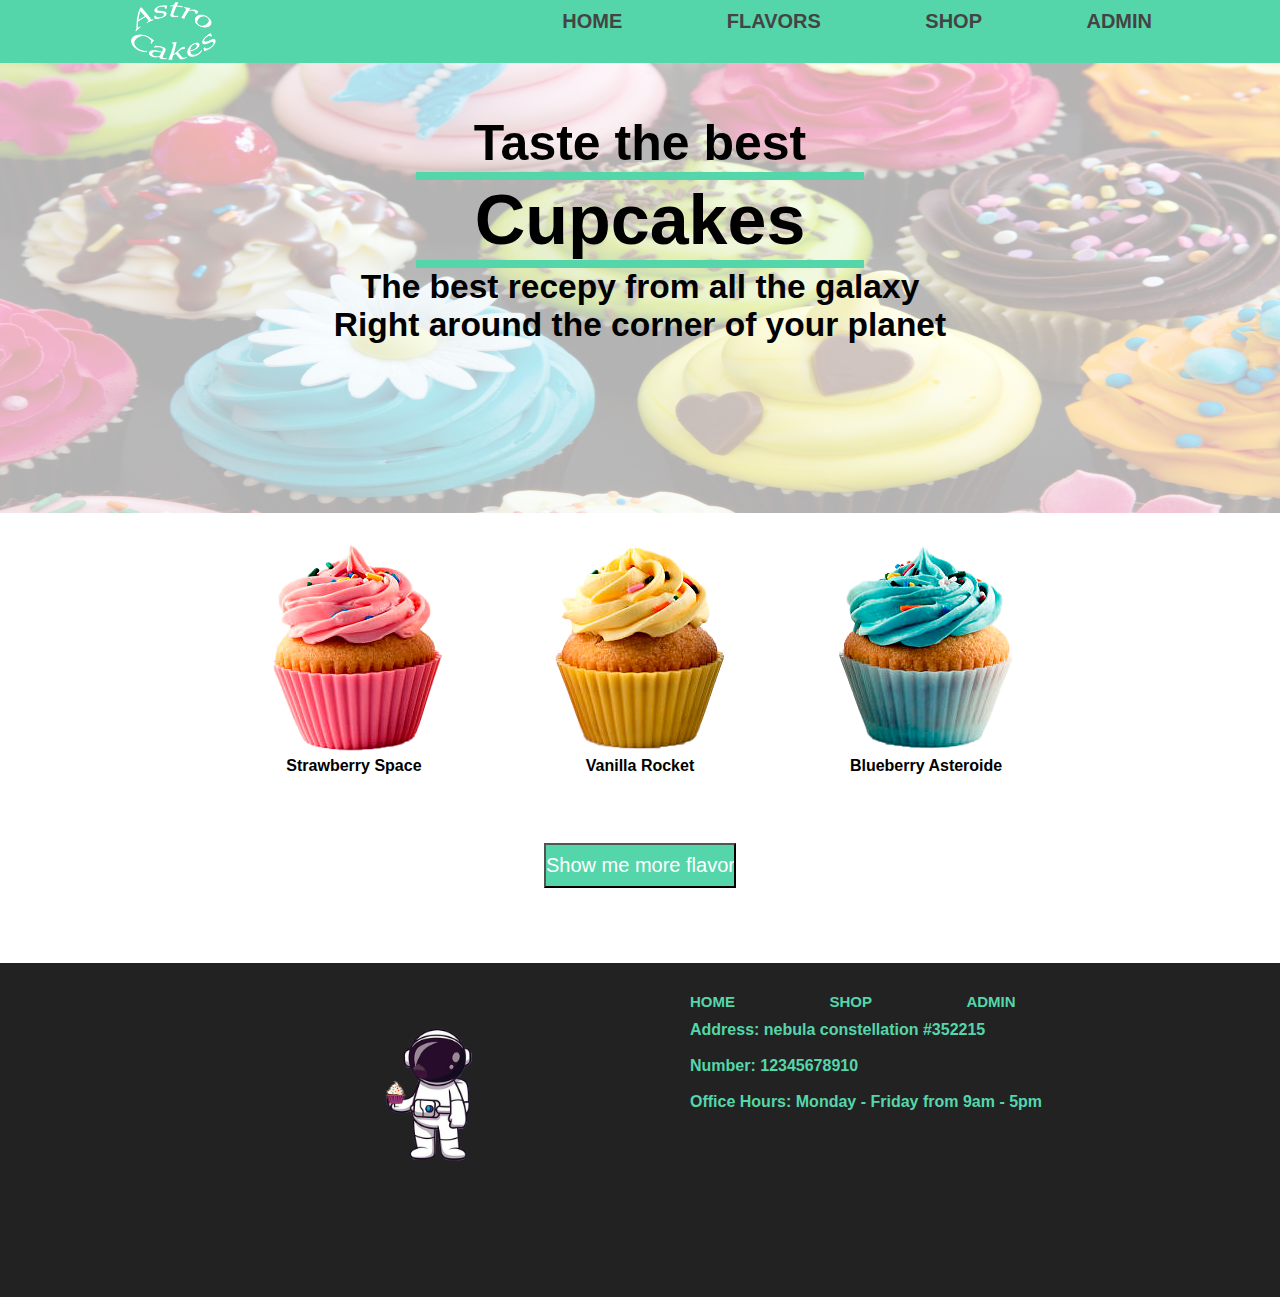
<file: Front-end/Second Week/index.html>
<!DOCTYPE html>
<html lang="en">

<head>
    <meta charset="UTF-8">
    <meta http-equiv="X-UA-Compatible" content="IE=edge">
    <meta name="viewport" content="width=device-width, initial-scale=1.0">
    <link rel="stylesheet" href="css/header.css">
    <link rel="stylesheet" href="css/index.css">
    <link rel="stylesheet" href="css/bottom.css">
    <title>AstroCakes</title>
</head>

<body>
    <header>
        <div class="container">
          <img src="img/Astrowh.png" class="logo"> </img>
          <nav>
            <ul>
              <li><a href="#">Home</a></li>
              <li><a href="flavors.html">Flavors</a></li>
              <li><a href="shop.html">Shop</a></li>
              <li><a href="admin.html">Admin</a></li>
            </ul>
          </nav>
        </div>
      </header>
      <div class="start">
        <h4>Taste the best</h6> <hr>
        <h3>Cupcakes</h3> <hr>
        <h6>The best recepy from all the galaxy</h6>
        <h6>Right around the corner of your planet</h6>
      </div>

      <div class="middle">
        <div class="cupcakes">
          <img src="img/cupcake1.png" alt="cupcake1">
          <p>Strawberry Space</p>
        </div>
        <div class="cupcakes">
          <img src="img/cupcake2.png" alt="cupcake2">
          <p>Vanilla Rocket</p>
        </div>
        <div class="cupcakes">
          <img src="img/Cupcake3.png" alt="cupcake3">
          <p>Blueberry Asteroide</p>
        </div> <br>
        <a href="shop.html"><input type="button" value="Show me more flavors" /></a>
      </div>

      <div class="bottom">
        <div class="bottomimgizq">
          <img src="img/Astronaut.png" alt="Astronauto"><br>
        </div>
           <div class="bottomtext">
          <ul>
            <li><a href="#">Home</a></li>
            <li><a href="shop.html">Shop</a></li>
            <li><a href="admin.html">Admin</a></li>
          </ul>
            <p>Address: nebula constellation #352215</p><br>
            <p>Number: 12345678910</p><br>
            <p>Office Hours: Monday - Friday from 9am - 5pm</p>
          </div>
      </div>
      
</body>

</html>
</file>
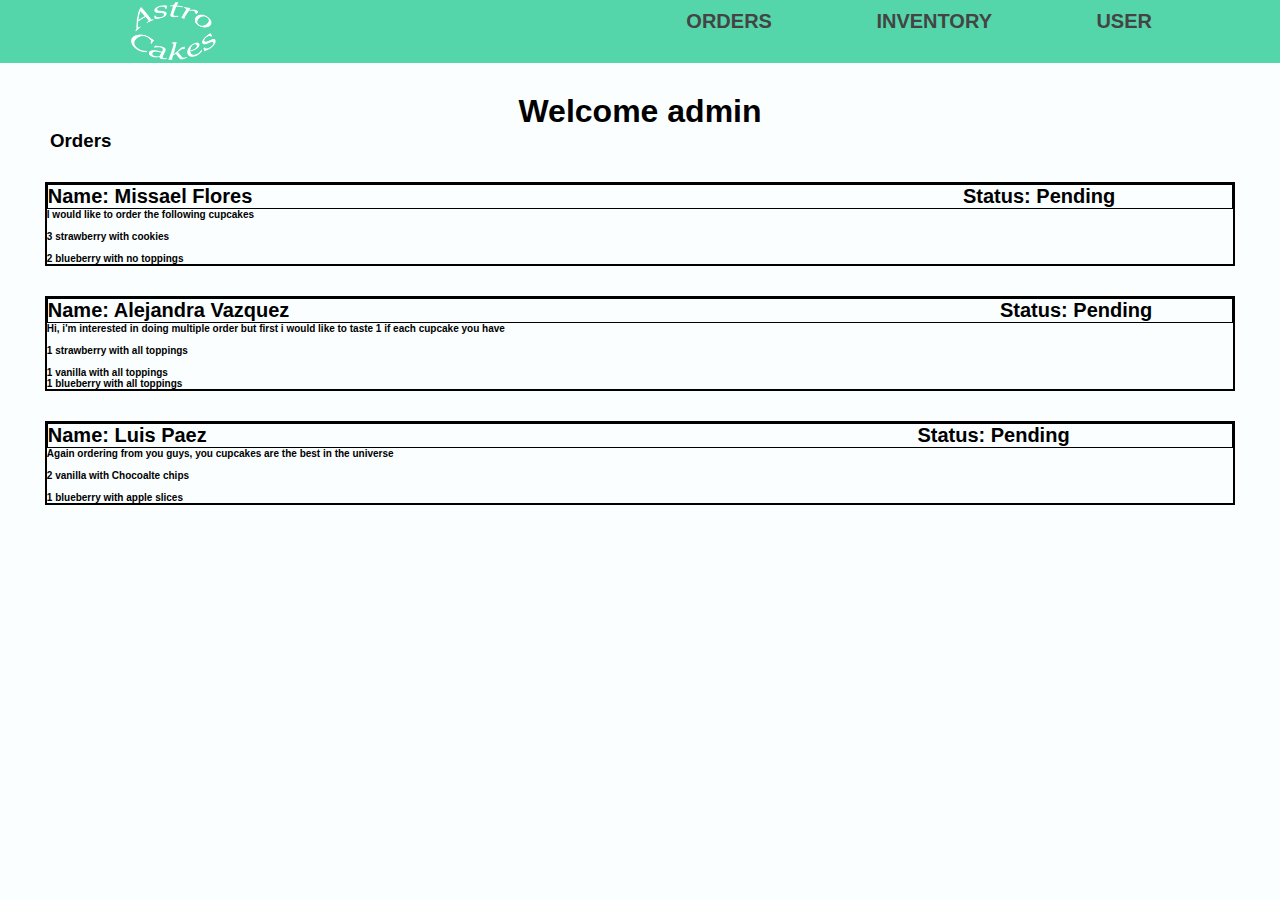
<file: Front-end/Second Week/admin.html>
<!DOCTYPE html>
<html lang="en">
<head>
    <meta charset="UTF-8">
    <meta http-equiv="X-UA-Compatible" content="IE=edge">
    <meta name="viewport" content="width=device-width, initial-scale=1.0">
    <link rel="stylesheet" href="css/header.css">
    <link rel="stylesheet" href="css/admin.css">
    <title>Document</title>
</head>
<body>
    <header>
        <div class="container">
          <img src="img/Astrowh.png" class="logo"> </img>
          <nav>
            <ul>
              <li><a href="#">Orders</a></li>
              <li><a href="inventory.html">Inventory</a></li>
              <li><a href="index.html">User</a></li>
            </ul>
          </nav>
        </div>
      </header>

      <h1 class="admin">Welcome admin</h1>
      <h3>Orders</h3>
      <div class="info">
          <div class="title">
              <p class="first">Name: Missael Flores</p><p class="second">Status: Pending</p>
          </div>
          <div class="description">
            <p>I would like to order the following cupcakes</p><br>
            <p>3 strawberry with cookies</p><br>
            <p>2 blueberry with no toppings</p>
          </div>
      </div>

      <div class="info">
        <div class="title">
            <p class="first">Name: Alejandra Vazquez</p><p class="second">Status: Pending</p>
        </div>
        <div class="description">
          <p>Hi, i'm interested in doing multiple order but first i would like to taste 1 if each cupcake you have</p><br>
          <p>1 strawberry with all toppings</p><br>
          <p>1 vanilla with all toppings</p>
          <p>1 blueberry with all toppings</p>
        </div>
    </div>

    <div class="info">
        <div class="title">
            <p class="first">Name: Luis Paez</p><p class="second">Status: Pending</p>
        </div>
        <div class="description">
          <p>Again ordering from you guys, you cupcakes are the best in the universe</p><br>
          <p>2 vanilla with Chocoalte chips</p><br>
          <p>1 blueberry with apple slices</p>
        </div>
    </div>
</body>
</html>
</file>
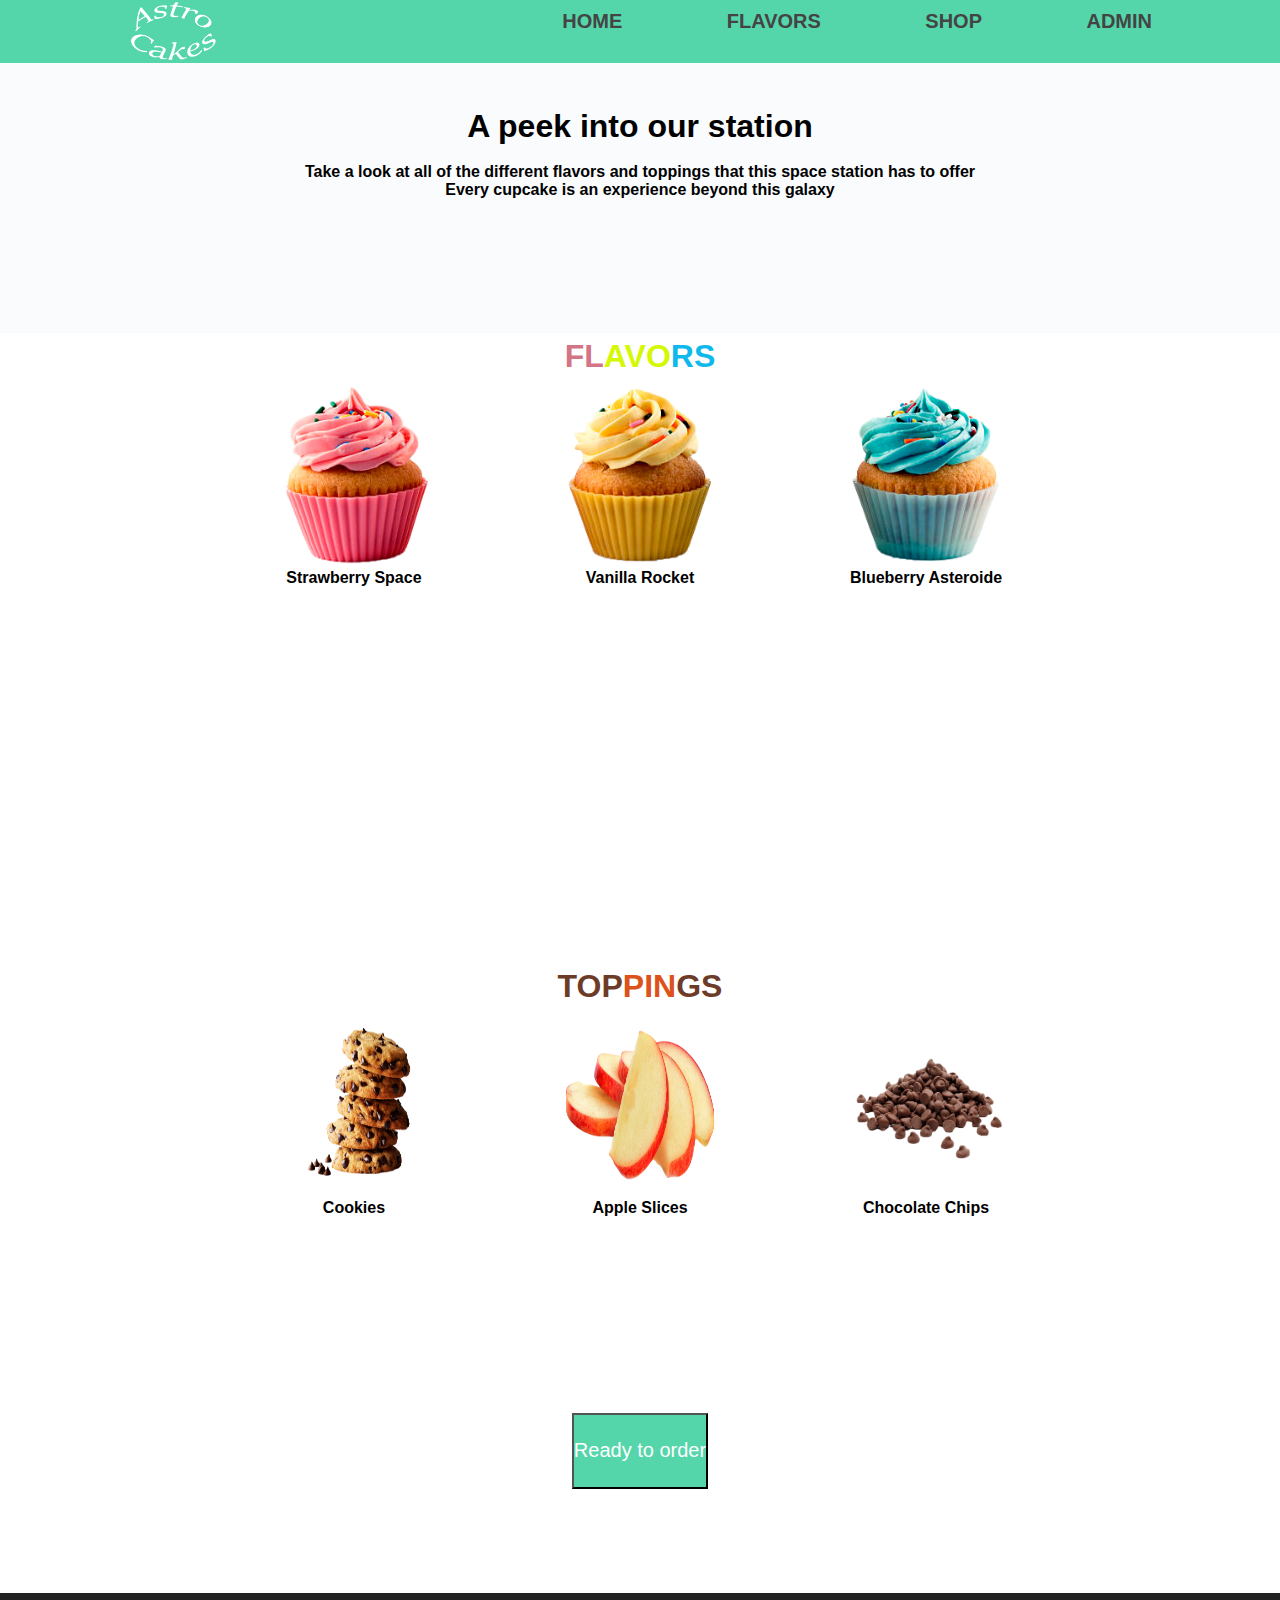
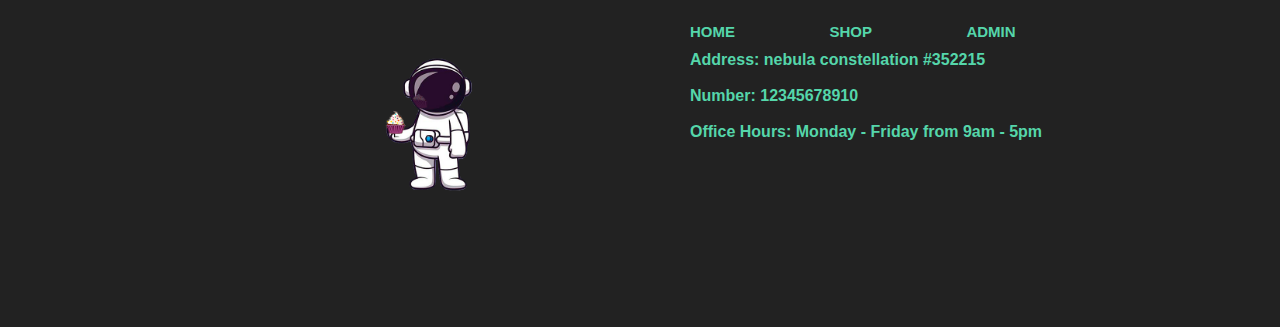
<file: Front-end/Second Week/flavors.html>
<!DOCTYPE html>
<html lang="en">
<head>
    <meta charset="UTF-8">
    <meta http-equiv="X-UA-Compatible" content="IE=edge">
    <meta name="viewport" content="width=device-width, initial-scale=1.0">
    <link rel="stylesheet" href="css/header.css">
    <link rel="stylesheet" href="css/flavors.css">
    <link rel="stylesheet" href="css/bottom.css">
    <title>Document</title>
</head>
<body>
    <header>
        <div class="container">
          <img src="img/Astrowh.png" class="logo"> </img>
          <nav>
            <ul>
              <li><a href="index.html">Home</a></li>
              <li><a href="#">Flavors</a></li>
              <li><a href="shop.html">Shop</a></li>
              <li><a href="admin.html">Admin</a></li>
            </ul>
          </nav>
        </div>
      </header>

      <div class="start">
          <h1 class="title">A peek into our station</h1><br>
          <p>Take a look at all of the different flavors and toppings that this space station has to offer</p>
          <p>Every cupcake is an experience beyond this galaxy</p>
      </div>

      <div class="middle">
        <h1><span style="color: rgb(211, 117, 133);">FL</span><span style="color: rgb(212, 248, 6);">AVO</span><span style="color: rgb(15, 185, 236);">RS</span></h1> 
        <div class="cupcakes">
          <img src="img/cupcake1.png" alt="cupcake1">
          <p>Strawberry Space</p><br>
        </div>
        <div class="cupcakes">
          <img src="img/cupcake2.png" alt="cupcake2">
          <p>Vanilla Rocket</p><br>
        </div>
        <div class="cupcakes">
          <img src="img/Cupcake3.png" alt="cupcake3">
          <p>Blueberry Asteroide</p><br>
        </div> <br>
      </div>

      <div class="middle">
        <h1><span style="color: rgb(109, 60, 40);">TOP</span><span style="color: rgb(221, 81, 26);">PIN</span><span style="color: rgb(109, 60, 40);">GS</span></h1>
        <div class="cupcakes">
          <img src="img/Cookies.png" alt="Cookies">
          <p>Cookies</p><br>

        </div>
        <div class="cupcakes">
          <img src="img/apple.png" alt="Apple">
          <p>Apple Slices</p><br>
        </div>
        <div class="cupcakes">
          <img src="img/chocolate.png" alt="Chocolate Chips">
          <p>Chocolate Chips</p><br>
        </div> <br>
        <a href="shop.html"><input type="button" value="Ready to order"/></a>
      </div>

      <div class="bottom">
        <div class="bottomimgizq">
          <img src="img/Astronaut.png" alt="Astronauto"><br>
        </div>
           <div class="bottomtext">
          <ul>
            <li><a href="#">Home</a></li>
            <li><a href="shop.html">Shop</a></li>
            <li><a href="admin.html">Admin</a></li>
          </ul>
            <p>Address: nebula constellation #352215</p><br>
            <p>Number: 12345678910</p><br>
            <p>Office Hours: Monday - Friday from 9am - 5pm</p>
          </div>
      </div>
</body>
</html>
</file>
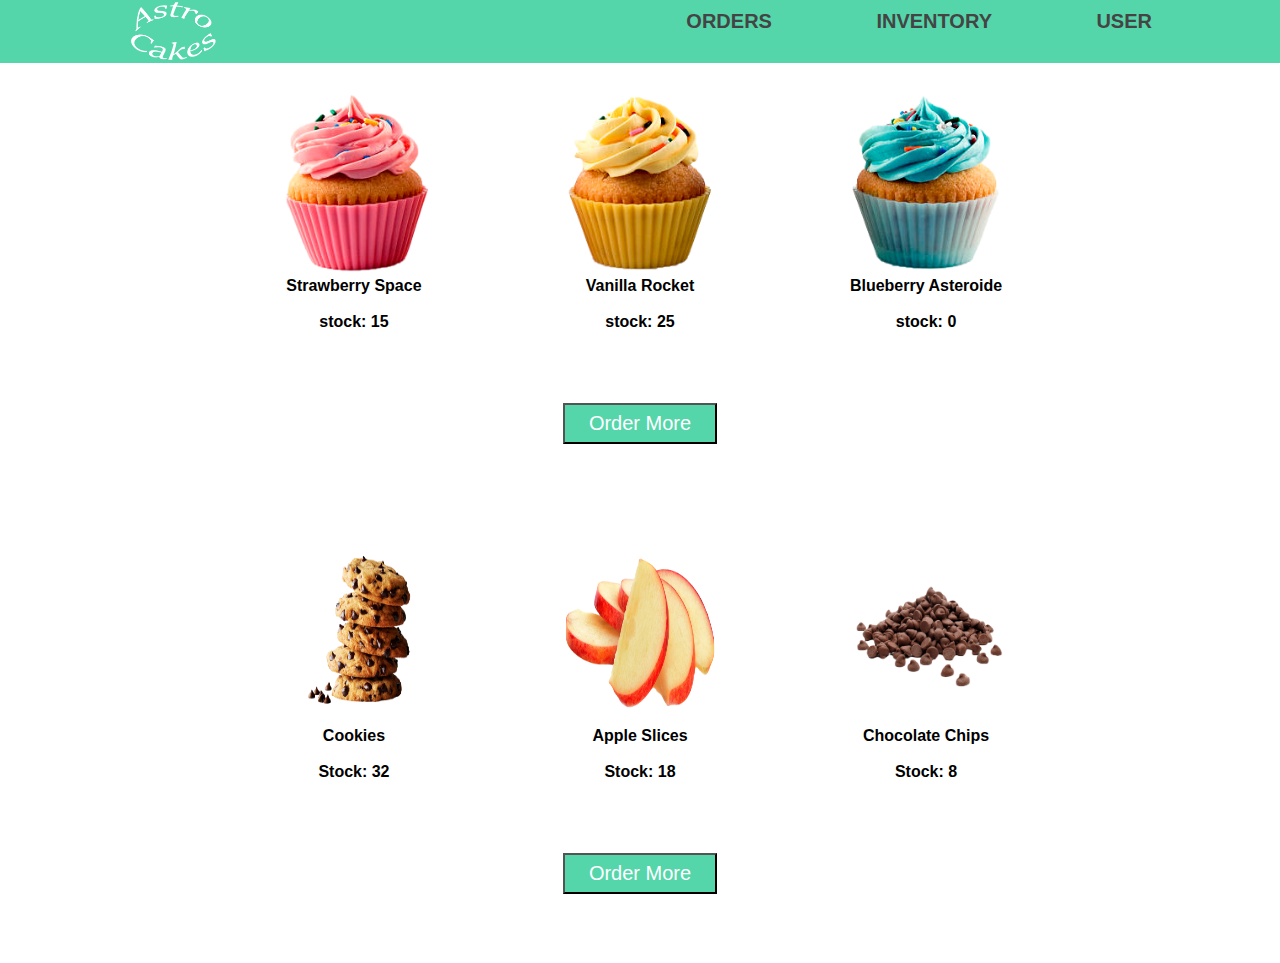
<file: Front-end/Second Week/inventory.html>
<!DOCTYPE html>
<html lang="en">
<head>
    <meta charset="UTF-8">
    <meta http-equiv="X-UA-Compatible" content="IE=edge">
    <meta name="viewport" content="width=device-width, initial-scale=1.0">
    <title>Inventory</title>
    <link rel="stylesheet" href="css/header.css">
    <link rel="stylesheet" href="css/inventory.css">
</head>
<body>
    <header>
        <div class="container">
          <img src="img/Astrowh.png" class="logo"> </img>
          <nav>
            <ul>
              <li><a href="admin.html">Orders</a></li>
              <li><a href="#">Inventory</a></li>
              <li><a href="index.html">User</a></li>
            </ul>
          </nav>
        </div>
      </header>

            <div class="middle">
        <div class="cupcakes">
          <img src="img/cupcake1.png" alt="cupcake1">
          <p>Strawberry Space</p><br>
          <p>stock: 15</p>
        </div>
        <div class="cupcakes">
          <img src="img/cupcake2.png" alt="cupcake2">
          <p>Vanilla Rocket</p><br>
          stock: 25
        </div>
        <div class="cupcakes">
          <img src="img/Cupcake3.png" alt="cupcake3">
          <p>Blueberry Asteroide</p><br>
          stock: 0
        </div> <br>
        <a href="#"><input type="button" value="Order More" /></a>
      </div>

      <div class="middle">
        <div class="cupcakes">
          <img src="img/Cookies.png" alt="Cookies">
          <p>Cookies</p><br>
          <p>Stock: 32</p>
        </div>
        <div class="cupcakes">
          <img src="img/apple.png" alt="Apple">
          <p>Apple Slices</p><br>
          <p>Stock: 18</p>
        </div>
        <div class="cupcakes">
          <img src="img/chocolate.png" alt="Chocolate Chips">
          <p>Chocolate Chips</p><br>
          <p>Stock: 8</p>
        </div> <br>
        <a href="#"><input type="button" value="Order More"/></a>
      </div>
</body>
</html>
</file>
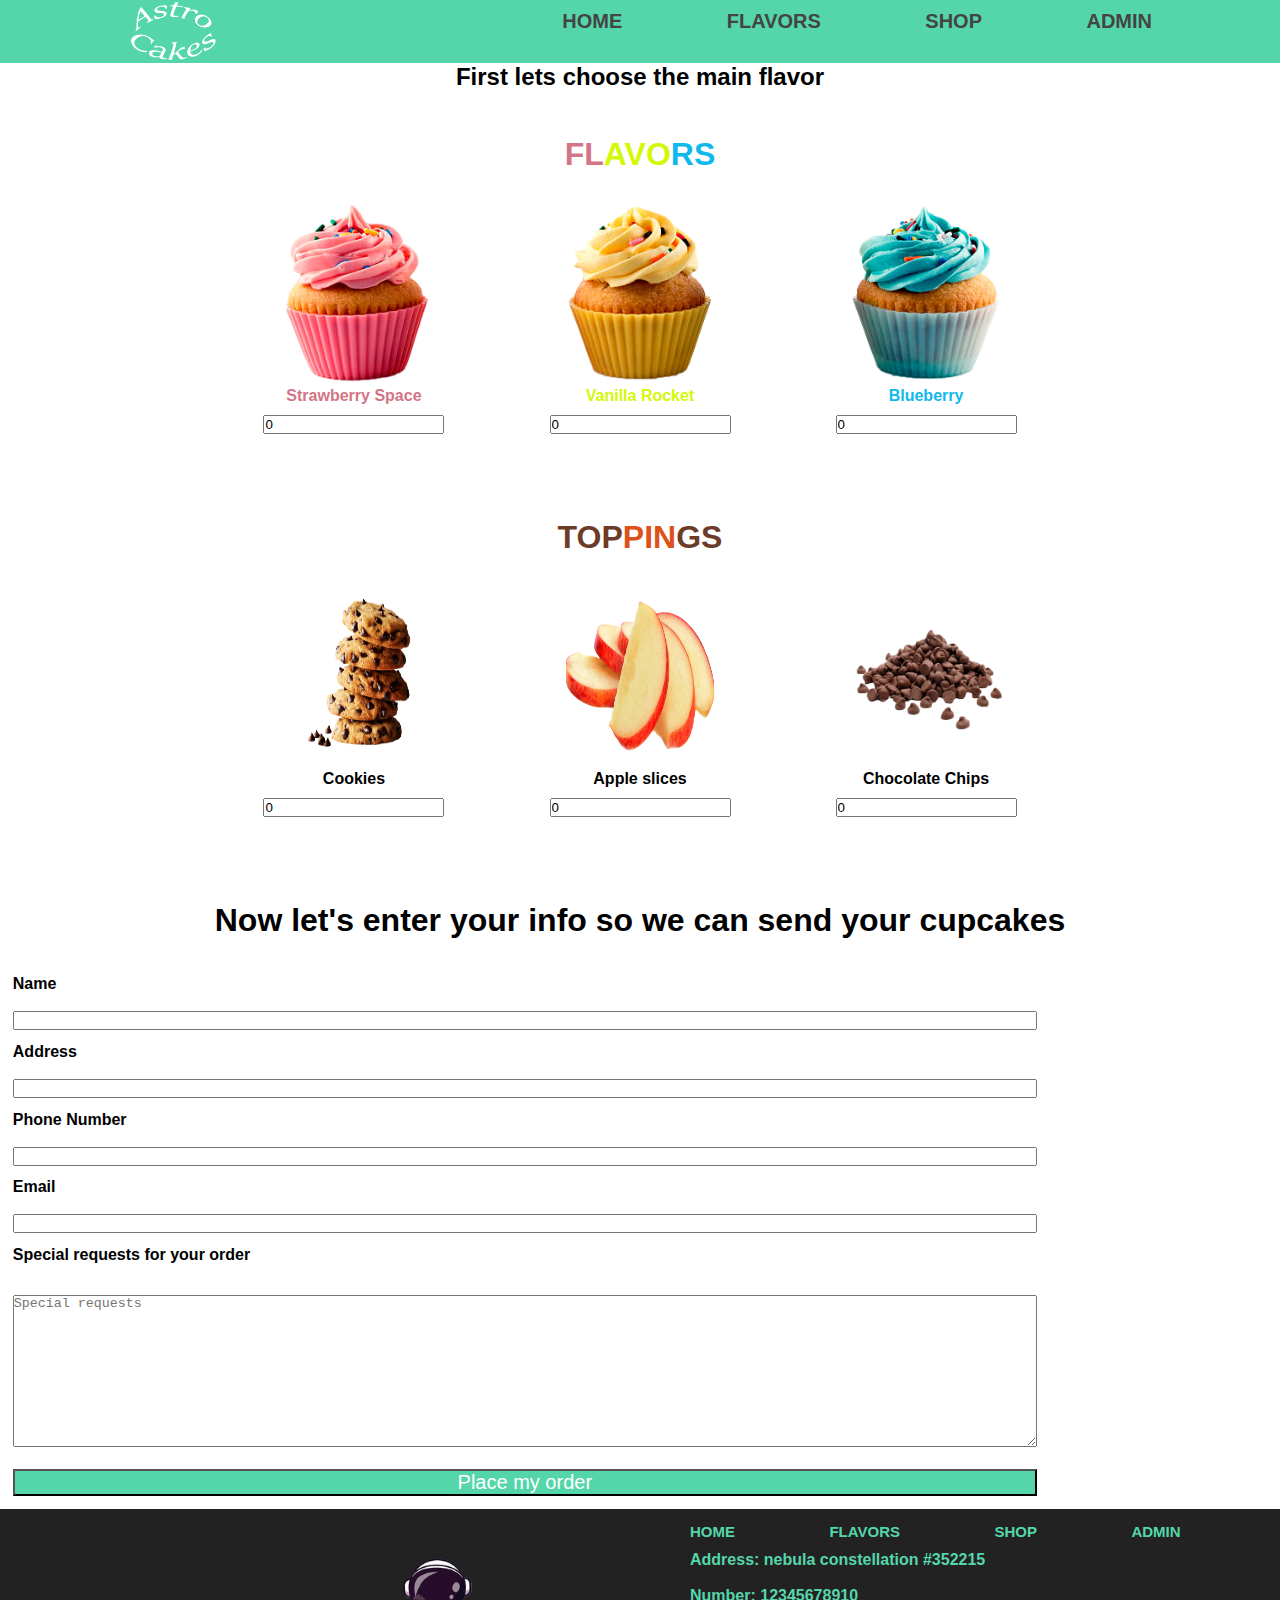
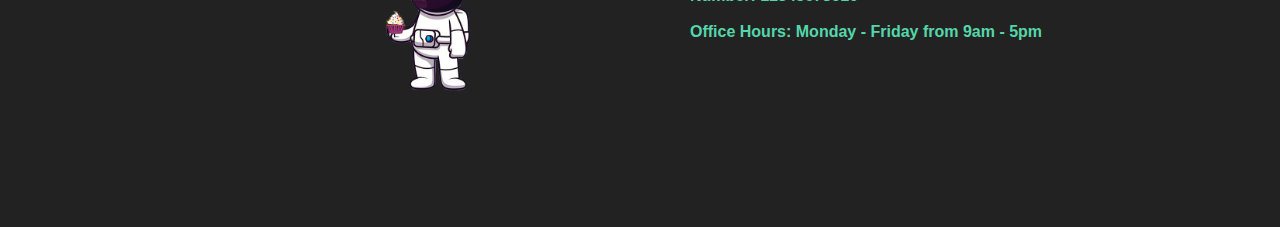
<file: Front-end/Second Week/shop.html>
<!DOCTYPE html>
<html lang="en">

<head>
  <meta charset="UTF-8">
  <meta http-equiv="X-UA-Compatible" content="IE=edge">
  <meta name="viewport" content="width=device-width, initial-scale=1.0">
  <link rel="stylesheet" href="css/header.css">
  <link rel="stylesheet" href="css/shop.css">
  <link rel="stylesheet" href="css/bottom.css">
  <title>AstroCake Shop</title>
</head>

<body>
  <header>
    <div class="container">
      <img src="img/Astrowh.png" class="logo"> </img>
      <nav>
        <ul>
          <li><a href="index.html">Home</a></li>
          <li><a href="flavors.html">Flavors</a></li>
          <li><a href="shop.html">Shop</a></li>
          <li><a href="admin.html">Admin</a></li>
        </ul>
      </nav>
    </div>
  </header>
  <section class="finalform">
    <form action="#" method="post">
      <div class="base">
        <h2>First lets choose the main flavor</h2>
        <div class="middle">
          <h1><span style="color: rgb(211, 117, 133);">FL</span><span style="color: rgb(212, 248, 6);">AVO</span><span style="color: rgb(15, 185, 236);">RS</span></h1> 
          <div class="cupcakes">
            <img src="img/cupcake1.png" alt="cupcake1"><br>
            <label for="strawberry" style="color: rgb(211, 117, 133);">Strawberry Space</label><br>
            <input type="number" id="strawberry" name="bases" value="0">
          </div>
          <div class="cupcakes">
            <img src="img/cupcake2.png" alt="cupcake2"><br>
            <label for="vanilla" style="color: rgb(212, 248, 6);">Vanilla Rocket</label><br>
            <input type="number" id="vanilla" name="bases" value="0">
          </div>
          <div class="cupcakes">
            <img src="img/Cupcake3.png" alt="cupcake3"><br>
            <label for="blueberry" style="color: rgb(15, 185, 236);">Blueberry</label><br>
            <input type="number" id="blueberry" name="bases" value="0">
          </div> <br>
        </div>
  
        <div class="middle">
          <h1><span style="color: rgb(109, 60, 40);">TOP</span><span style="color: rgb(221, 81, 26);">PIN</span><span style="color: rgb(109, 60, 40);">GS</span></h1>
          <div class="cupcakes">
            <img src="img/Cookies.png" alt="Cookies"><br>
            <div class="toppings">
              <label for="cookies">Cookies</label><br>
              <input type="number" id="cookies" name="toppings" value="0">
            </div>
          </div>
          <div class="cupcakes">
            <img src="img/apple.png" alt="Apple"><br>
            <label for="apple">Apple slices</label><br>
            <input type="number" id="apple" name="toppings" value="0">
          </div>
          <div class="cupcakes">
            <img src="img/chocolate.png" alt="Chocolate Chips"><br>
            <label for="chocolate">Chocolate Chips</label><br>
            <input type="number" id="chocolate" name="toppings" value="0">
          </div> <br>
          <h1>Now let's enter your info so we can send your cupcakes</h1><br><br>
        </div>
      </div>
      <div class="information">
        <p>Name</p><br>
        <input type="text" name="name" id="name">
        <p>Address</p><br>
        <input type="text" name="name" id="name"><br>
        <p>Phone Number</p><br>
        <input type="number" name="name" id="name" maxlength="9"><br>
        <p>Email</p><br>
        <input type="email" name="name" id="name"><br>
        <p>Special requests for your order</p><br>
        <textarea name="request" id="request" cols="30" rows="10" placeholder="Special requests"></textarea><br>
        <input type="submit" value="Place my order" id="submit" class="submit">
      </div>
    </form>
  </section>
  <div class="bottom">
    <div class="bottomimgizq">
      <img src="img/Astronaut.png" alt="Astronauto"><br>
    </div>
    <div class="bottomtext">
      <ul>
        <li><a href="index.html">Home</a></li>
        <li><a href="index.html">Flavors</a></li>
        <li><a href="#">Shop</a></li>
        <li><a href="admin.html">Admin</a></li>
      </ul>
      <p>Address: nebula constellation #352215</p><br>
      <p>Number: 12345678910</p><br>
      <p>Office Hours: Monday - Friday from 9am - 5pm</p>
    </div>
  </div>
</body>
</html>
</file>
<file: Front-end/Second Week/css/header.css>
*{
    box-sizing: border-box;
    margin: 0;
    padding: 0;
  }
  
  html, body{
    height: 100%;
    width: 100%;
  }
  
  body {
      margin: 0;
      background: #222;
      font-family: 'Work Sans', sans-serif;
      font-weight: 800;
  }
  
  header{
    height: 7%;
  }
  
  .container {
    height: 100%;
      width: 80%;
      margin: 0 auto;
  }
  
  .container img{
    height: 100%;
  }
  
  header {
    background: #55d6aa;
  }
  
  .logo {
    float: left;
  }
  
  nav {
    float: right; 
  }
  
  nav ul {
    margin: 0;
    padding: 0;
    list-style: none;
  }
  
  nav li {
    display: inline-block;
    margin-left: 100px;
    margin-top: 10px;
    position: relative;
  }
  
  nav a {
    color: #444;
    text-decoration: none;
    text-transform: uppercase;
    font-size: 20px;
  }
</file>
<file: Front-end/Second Week/css/index.css>
*{
  box-sizing: border-box;
  margin: 0;
  padding: 0;
}

html, body{
  height: 100%;
  width: 100%;
}

body {
	margin: 0;
	background: #222;
	font-family: 'Work Sans', sans-serif;
	font-weight: 800;
}

.start{
  background-image: linear-gradient(rgba(255,255,255,0.7), rgba(255,255,255,0.7)), url("../img/cup.jpg");
  background-repeat: no-repeat;
  background-size: 100% 100%;
  height: 50%;
  width: 100%;
  text-align: center;
}

.start hr{
  width: 35%;
  margin: auto;
  color: #55d6aa;
  height: 2%;
  background-color: #55d6aa;
  border: 0;
}

.start{
  padding-top: 4%;
  font-size: 50px;
  color: #000000;
}

.start h3{
  font-size: 70px;
}

.middle{
  height: 50%;
  width: 100%;
  background: #FFFFFF;
  text-align: center;
}

.cupcakes{
  display: inline-block;
  margin: 30px 1%;
  height: 60%;
  width: 20%;
}

.middle input{
  height: 10%;
  width: 15%;
  color: #FFFFFF;
  background-color: #55d6aa;
  font-size: 20px;
}
</file>
<file: Front-end/Second Week/css/bottom.css>
.bottom{
    height: 30%;
    background-color: #222;
  }
  
  .bottomimgizq{
    height: 100%;
    float: left;
    margin-left: 30%;
    margin-top: 5%;
  }
  
  .bottomimgizq img{
    height: 50%;
  }
  
  .bottomtext{
    width: 50%;
    height: 100%;
    float: right;
    text-align: left;
  }
  
  .bottomtext li{
    display: inline-block;
    margin: 30px 40px 10px 50px;
  }
  
  .bottomtext a{
    color: #55d6aa;
    text-decoration: none;
    text-transform: uppercase;
    font-size: 15px;
  }
  
  .bottom p{
    margin-left: 50px;
    color: #55d6aa;
  }
</file>
<file: Front-end/Second Week/css/admin.css>
*{
    box-sizing: border-box;
    margin: 0;
    padding: 0;
}
  
html, body{
    height: 100%;
    width: 100%;
}
  
body {
      margin: 0;
      background: rgb(250, 254, 255);
      font-family: 'Work Sans', sans-serif;
      font-weight: 800;
}

.admin{
      text-align: center;
      padding-top: 30px;
}

h3{
    padding-left: 50px;
}

.info{
      border: 2px solid black;
      width: 93%;
      margin: 0 auto;
      margin-top: 30px;
}

.title{
    border: 1px solid black;
    display: inline-flex;
    width: 100%;
    font-size: 20px;
}

.second{
    margin-left: 60%;
}

.description{
    font-size: 10px;
}
</file>
<file: Front-end/Second Week/css/flavors.css>
*{
    box-sizing: border-box;
    margin: 0;
    padding: 0;
}
  
html, body{
    height: 100%;
    width: 100%;
}
  
body{
    margin: 0;
    background-color: #222; 
    font-family: 'Work Sans', sans-serif;
    font-weight: 800;
}

.start{
    height: 30%;
    width: 100%;
    background-color: rgb(249, 251, 253);
    padding-top: 10px;
    text-align: center;
}

.start h1{
    margin-top: 35px;
}

.middle{
    height: 70%;
    width: 100%;
    background-color: rgb(249, 251, 253);
    background: #FFFFFF;
    text-align: center;
  }

.middle h1{
    padding-top: 5px;
}
  
  .cupcakes{
    display: inline-block;
    margin: 10px 1%;
    height: 60%;
    width: 20%;
  }
  
  .cupcakes img{
    height: 180px;
    width: 160px;
  }
  
  .middle input{
    margin-top: 10px;
    height: 12%;
    color: #FFFFFF;
    background-color: #55d6aa;
    font-size: 20px;
  }
</file>
<file: Front-end/Second Week/css/inventory.css>
*{
    box-sizing: border-box;
    margin: 0;
    padding: 0;
}
  
html, body{
    height: 100%;
    width: 100%;
}
  
body {
      margin: 0;
      background: rgb(250, 254, 255);
      font-family: 'Work Sans', sans-serif;
      font-weight: 800;
}

.middle{
  height: 50%;
  width: 100%;
  background: #FFFFFF;
  text-align: center;
}

.cupcakes{
  display: inline-block;
  margin: 30px 1%;
  height: 60%;
  width: 20%;
}

.cupcakes img{
  height: 180px;
  width: 160px;
}

.middle input{
  margin-top: 10px;
  height: 9%;
  width: 12%;
  color: #FFFFFF;
  background-color: #55d6aa;
  font-size: 20px;
}
</file>
<file: Front-end/Second Week/css/shop.css>
*{
    box-sizing: border-box;
    margin: 0;
    padding: 0;
  }
  
  html, body{
    height: 100%;
    width: 100%;
  }
  
  body {
      margin: 0;
      background-color: #222;
      font-family: 'Work Sans', sans-serif;
      font-weight: 800;
  }

  .start{
      height: 80%;
      width: 100%;
      background-color: rgb(255, 255, 255);
      padding-top: 10px;
      text-align: center;
  }

  .start h1{
      margin-top: 30px;
      font-size: 40px;
  }

  .start p{
      font-size: 20px;
      color: rgb(85, 85, 85);
  }

.finalform{
    width: 100%;
    height: 100%;
    background-color: rgb(255, 255, 255);
    display: inline-block;
    text-align: center;
}


.base input{
    margin: 10px;
    display: inline-block;
}

.middle{
    height: 50%;
    width: 100%;
    background-color: rgb(255, 255, 255);
    text-align: center;
  }

.middle h1{
    padding-top: 45px;
}
  
  .cupcakes{
    display: inline-block;
    margin: 30px 1%;
    height: 60%;
    width: 20%;
  }
  
  .cupcakes img{
    height: 180px;
    width: 160px;
  }

.information{
    text-align: left;
    background-color: rgb(255, 255, 255);
}

.information input{
    width: 80%;
    margin-left: 1%;
    margin-bottom: 1%;
}

.information textarea{
    width: 80%;
    margin: 1%;
}

.information p{
    margin-left: 1%;    
}
.submit{
  height: 10%;
  width: 15%;
  color: #FFFFFF;
  background-color: #55d6aa;
  font-size: 20px;
  margin: 5px;
}
</file>
